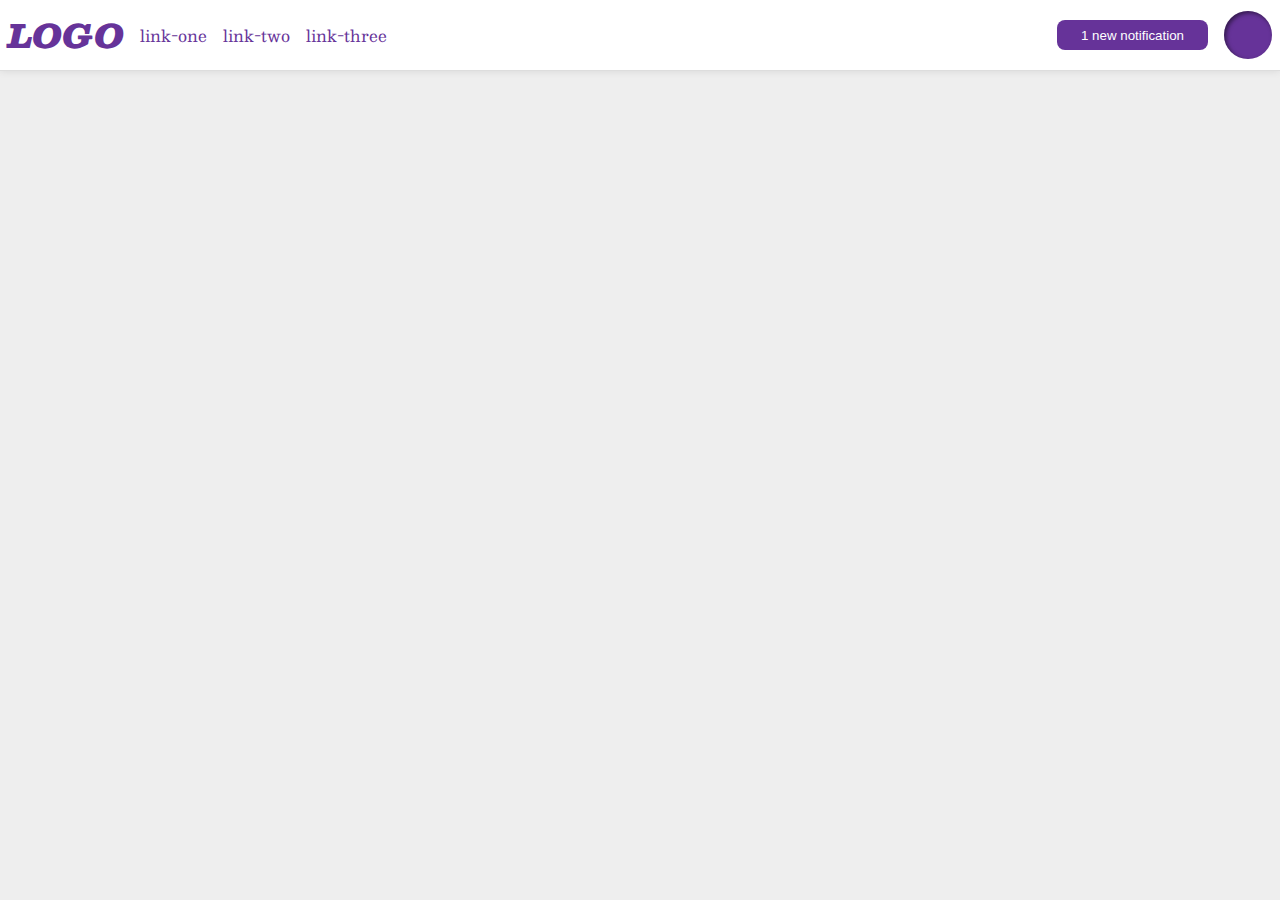
<file: flex/03-flex-header-2/index.html>
<!DOCTYPE html>
<html lang="en">
<head>
  <meta charset="UTF-8">
  <meta http-equiv="X-UA-Compatible" content="IE=edge">
  <meta name="viewport" content="width=device-width, initial-scale=1.0">
  <title>Flex Header 2</title>
  <link rel="stylesheet" href="style.css">
</head>
<body>
  <div class="header">
    <div class="left">
      <div class="logo">
        LOGO
      </div>
      <ul class="links">
        <li><a href="google.com">link-one</a></li>
        <li><a href="google.com">link-two</a></li>
        <li><a href="google.com">link-three</a></li>
      </ul>
    </div>

    <div class="right">
      <button class="notifications">
        1 new notification
      </button>
      <div class="profile-image"></div>
    </div>

  </div>
</body>
</html>
</file>
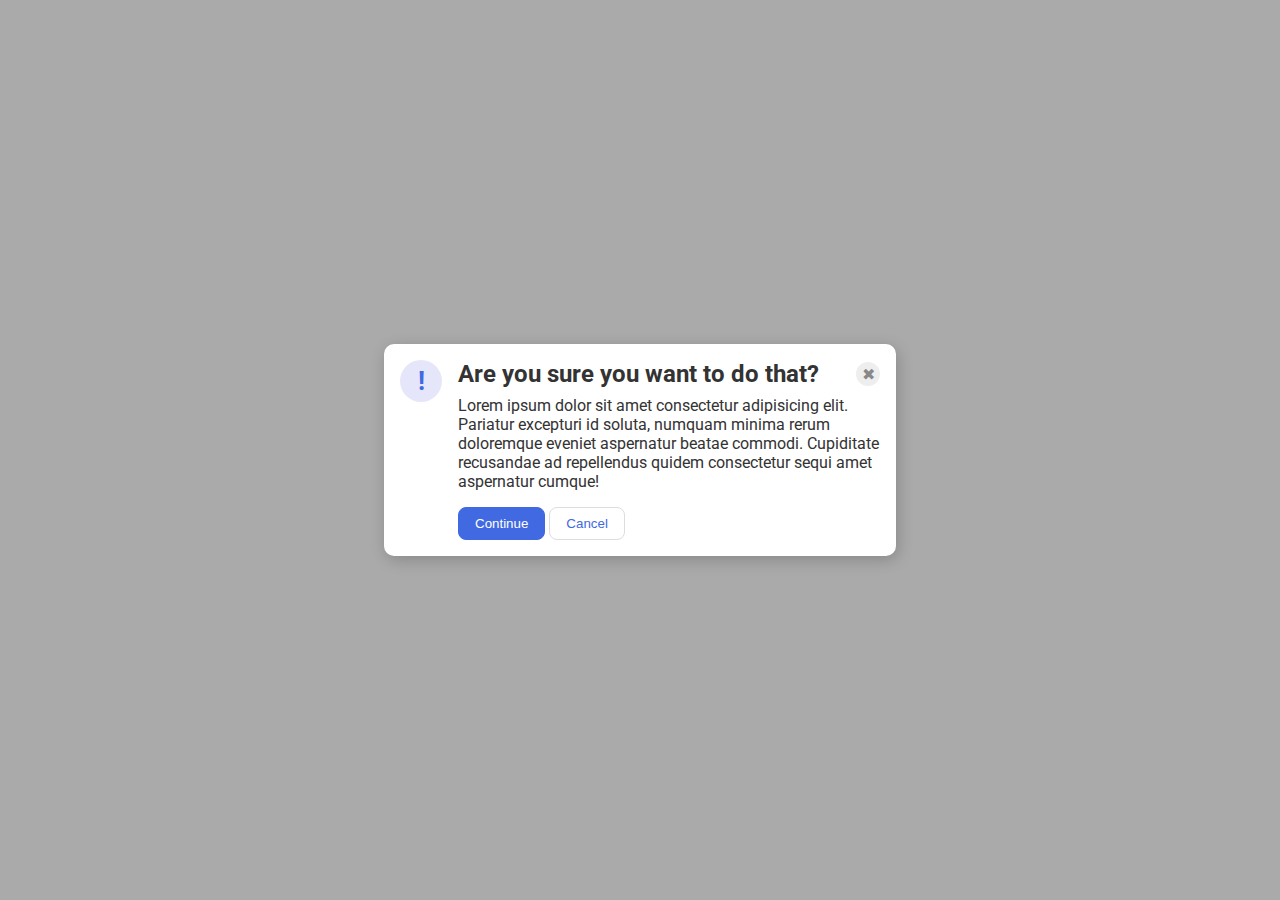
<file: flex/05-flex-modal/index.html>
<!DOCTYPE html>
<html lang="en">
<head>
  <meta charset="UTF-8">
  <meta http-equiv="X-UA-Compatible" content="IE=edge">
  <meta name="viewport" content="width=device-width, initial-scale=1.0">
  <link rel="stylesheet" href="style.css">
  <title>Modal</title>
</head>
<body>
  <div class="modal">
    <div class="icon">!</div>

    <div class="container">
      
      <div class="header">Are you sure you want to do that?
        <div class="close-button">✖</div>
      </div>
      
      <div class="text">Lorem ipsum dolor sit amet consectetur adipisicing elit. Pariatur excepturi id soluta, numquam minima rerum doloremque eveniet aspernatur beatae commodi. Cupiditate recusandae ad repellendus quidem consectetur sequi amet aspernatur cumque!</div>
      <button class="continue">Continue</button>
      <button class="cancel">Cancel</button>
    </div>

  </div>
</body>
</html>
</file>
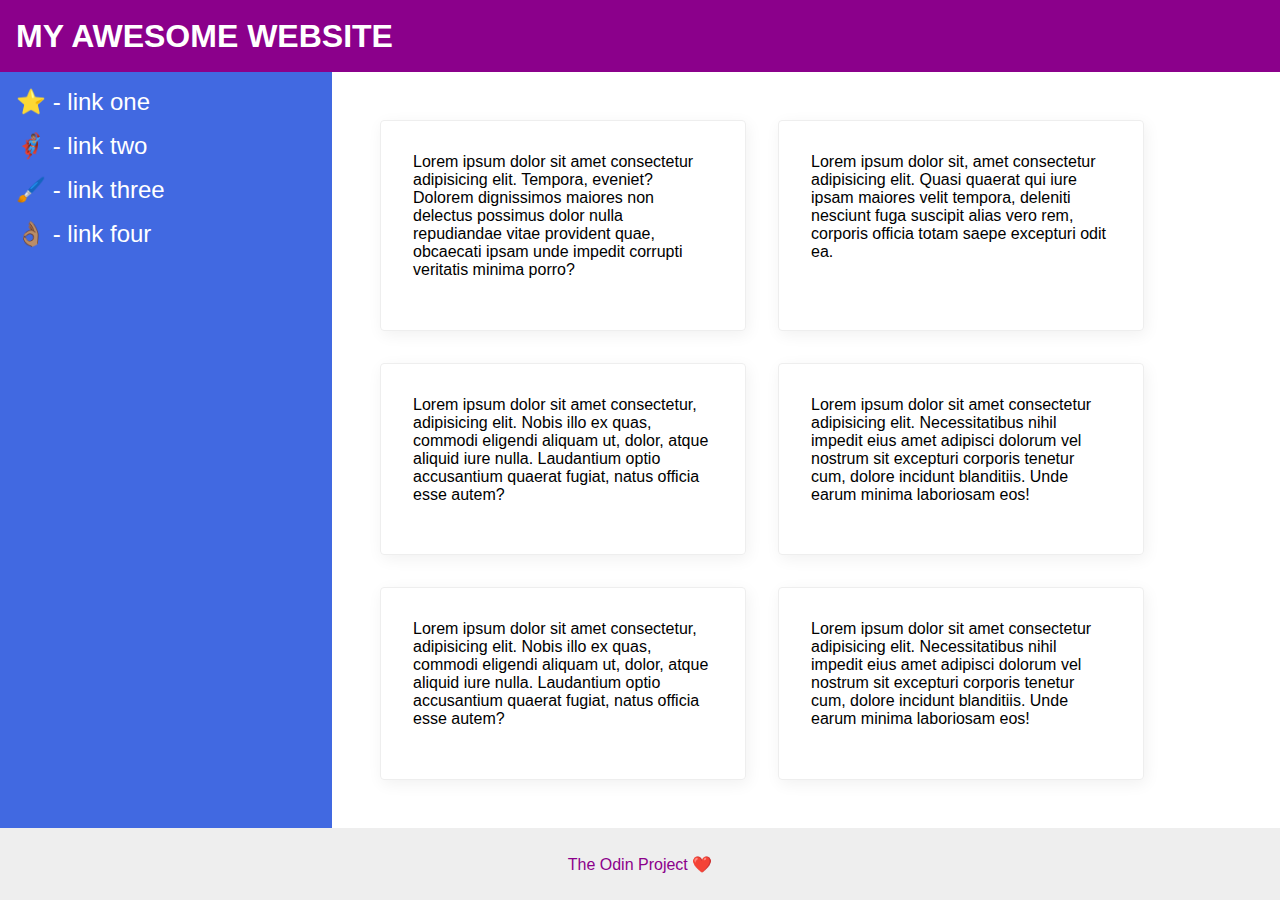
<file: flex/07-flex-layout-2/index.html>
<!DOCTYPE html>
<html lang="en">
<head>
  <meta charset="UTF-8">

  <meta http-equiv="X-UA-Compatible" content="IE=edge">
  <meta name="viewport" content="width=device-width, initial-scale=1.0">

  <title>The Holy Grail</title>

  <link rel="stylesheet" href="style.css">
</head>
<body>

  <div class="header">
    MY AWESOME WEBSITE
  </div>
  
  <div class="content">

    <div class="sidebar">
      <ul>
        <li><a href="google.com">⭐ - link one</a></li>
        <li><a href="google.com">🦸🏽‍♂️ - link two</a></li>
        <li><a href="google.com">🖌️ - link three</a></li>
        <li><a href="google.com">👌🏽 - link four</a></li>
      </ul>
    </div>
  
    <div class="cards">
      <div class="card">Lorem ipsum dolor sit amet consectetur adipisicing elit. Tempora, eveniet? Dolorem dignissimos maiores non delectus possimus dolor nulla repudiandae vitae provident quae, obcaecati ipsam unde impedit corrupti veritatis minima porro?</div>
      <div class="card">Lorem ipsum dolor sit, amet consectetur adipisicing elit. Quasi quaerat qui iure ipsam maiores velit tempora, deleniti nesciunt fuga suscipit alias vero rem, corporis officia totam saepe excepturi odit ea.</div>
      <div class="card">Lorem ipsum dolor sit amet consectetur, adipisicing elit. Nobis illo ex quas, commodi eligendi aliquam ut, dolor, atque aliquid iure nulla. Laudantium optio accusantium quaerat fugiat, natus officia esse autem?</div>
      <div class="card">Lorem ipsum dolor sit amet consectetur adipisicing elit. Necessitatibus nihil impedit eius amet adipisci dolorum vel nostrum sit excepturi corporis tenetur cum, dolore incidunt blanditiis. Unde earum minima laboriosam eos!</div>
      <div class="card">Lorem ipsum dolor sit amet consectetur, adipisicing elit. Nobis illo ex quas, commodi eligendi aliquam ut, dolor, atque aliquid iure nulla. Laudantium optio accusantium quaerat fugiat, natus officia esse autem?</div>
      <div class="card">Lorem ipsum dolor sit amet consectetur adipisicing elit. Necessitatibus nihil impedit eius amet adipisci dolorum vel nostrum sit excepturi corporis tenetur cum, dolore incidunt blanditiis. Unde earum minima laboriosam eos!</div>
    </div>
    
  </div>
  
  <div class="footer">
    The Odin Project ❤️
  </div>

</body>
</html>
</file>
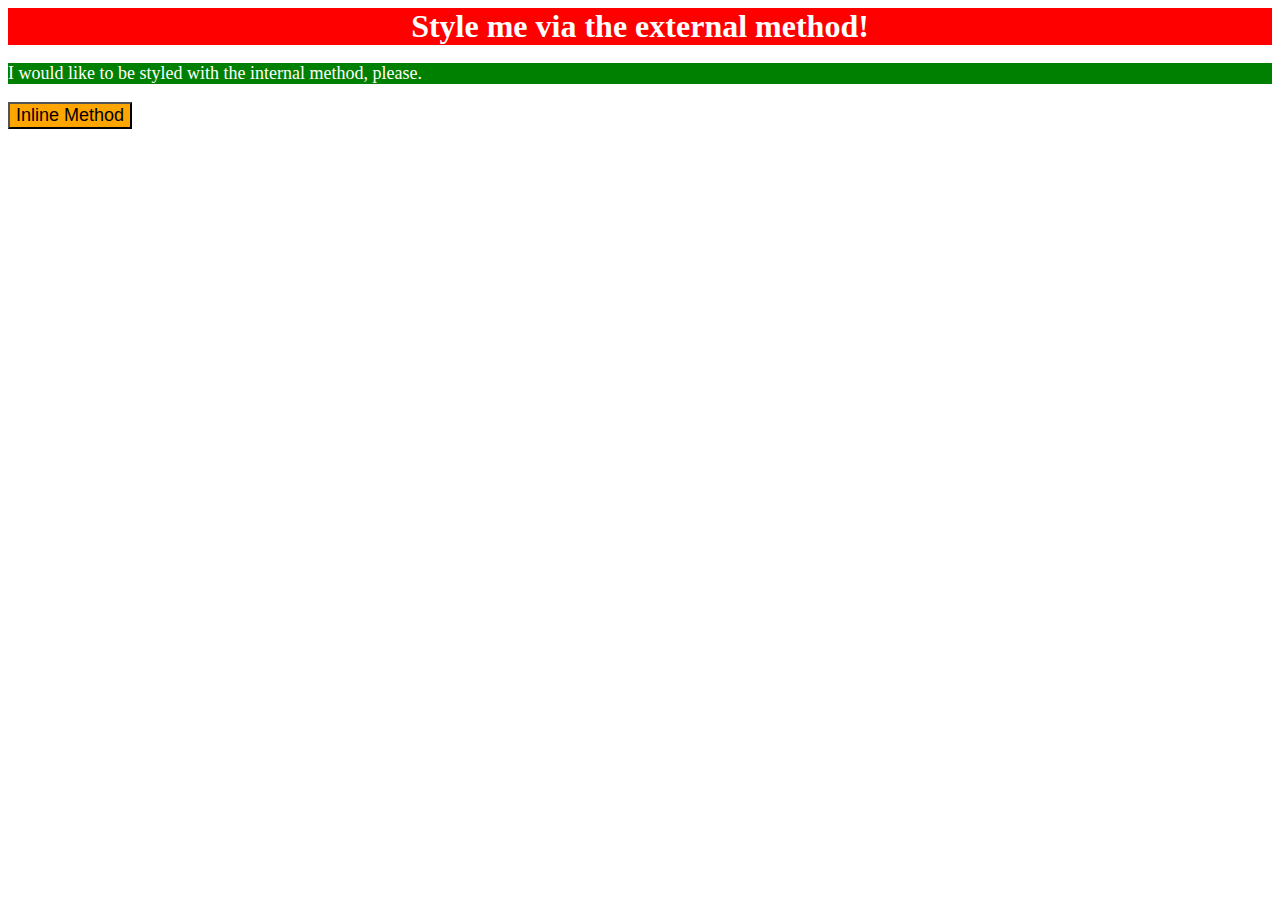
<file: foundations/01-css-methods/index.html>
<!DOCTYPE html>
<html lang="en">
<head>
  <meta charset="UTF-8">
  <meta http-equiv="X-UA-Compatible" content="IE=edge">
  <meta name="viewport" content="width=device-width, initial-scale=1.0">
  <title>Methods for Adding CSS</title>
  <link rel="stylesheet" href="./styles.css">
  <style>
    p {
      background-color: green;
      color: white;
      font-size: 18px;
    }
  </style>
</head>
<body>
  <div>Style me via the external method!</div>
  <p>I would like to be styled with the internal method, please.</p>
  <button style="background-color: orange; font-size: 18px;">Inline Method</button>
</body>
</html>
</file>
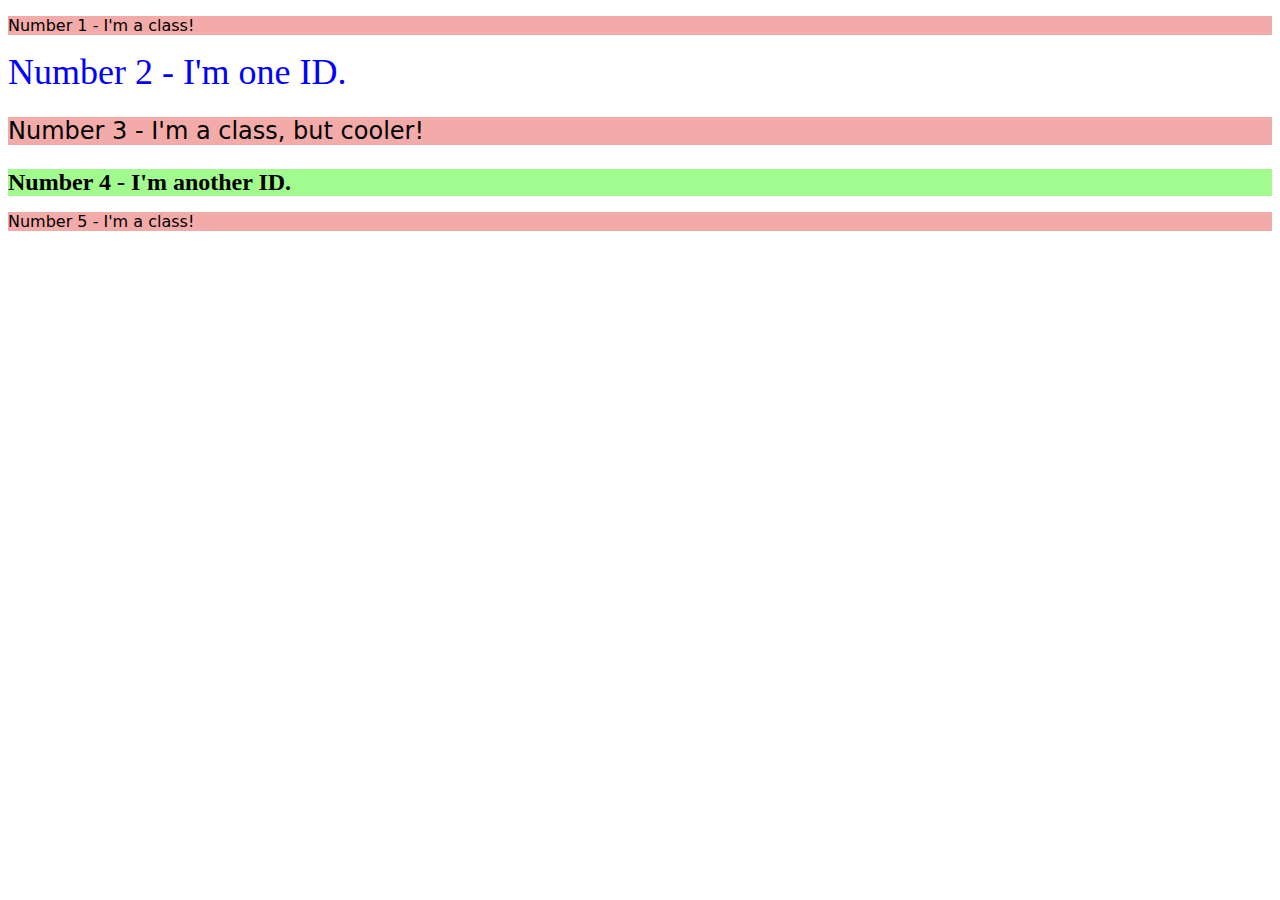
<file: foundations/02-class-id-selectors/index.html>
<!DOCTYPE html>
<html lang="en">
<head>
  <meta charset="UTF-8">
  <meta http-equiv="X-UA-Compatible" content="IE=edge">
  <meta name="viewport" content="width=device-width, initial-scale=1.0">
  <title>Class and ID Selectors</title>
  <link rel="stylesheet" href="style.css">
</head>
<body>
  <p class="class1">Number 1 - I'm a class!</p>
  <div id="num2">Number 2 - I'm one ID.</div>
  <p class="class1 class2">Number 3 - I'm a class, but cooler!</p>
  <div id="num4">Number 4 - I'm another ID.</div>
  <p class="class1">Number 5 - I'm a class!</p>
</body>
</html>
</file>
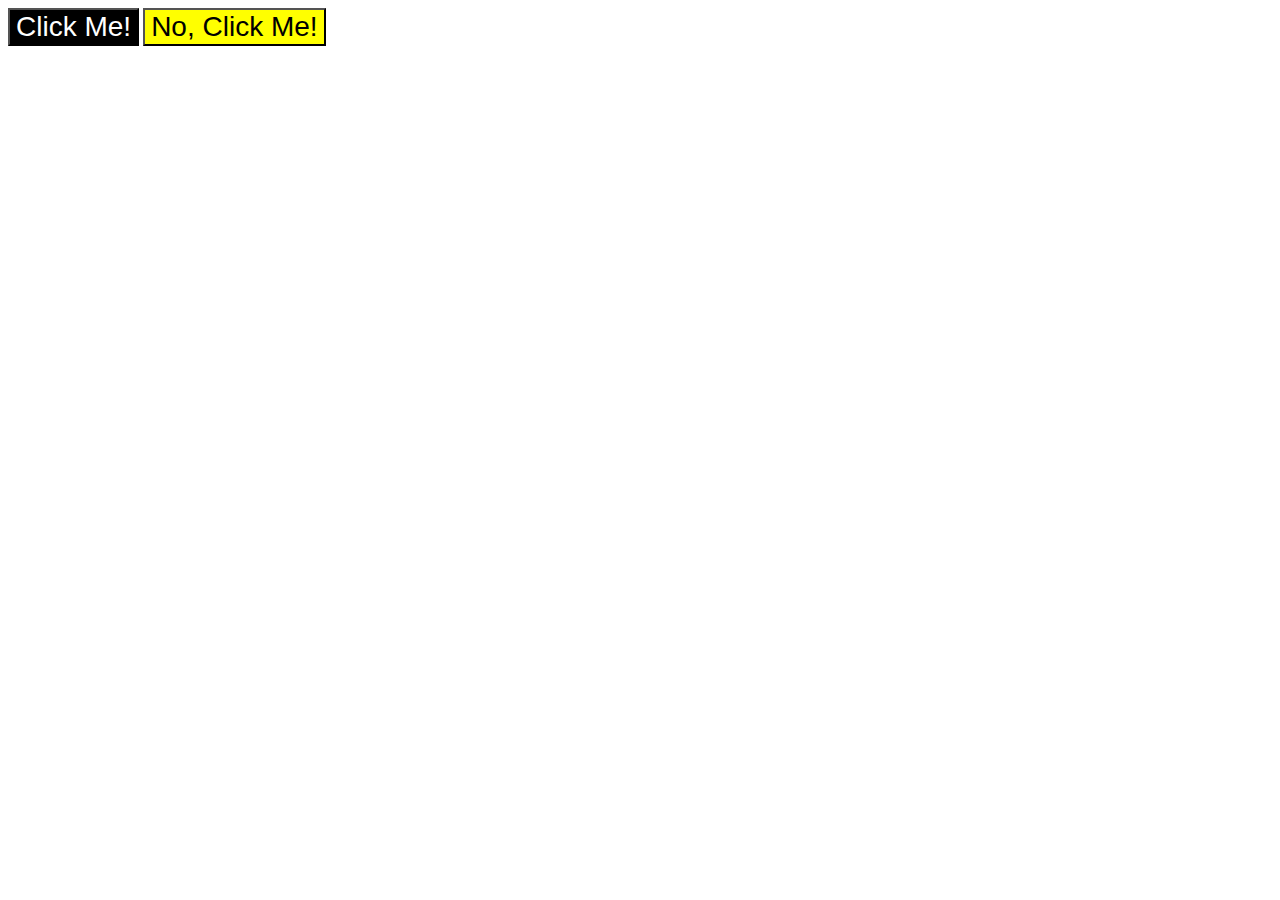
<file: foundations/03-grouping-selectors/index.html>
<!DOCTYPE html>
<html lang="en">
<head>
  <meta charset="UTF-8">
  <meta http-equiv="X-UA-Compatible" content="IE=edge">
  <meta name="viewport" content="width=device-width, initial-scale=1.0">
  <title>Grouping Selectors</title>
  <link rel="stylesheet" href="style.css">
</head>
<body>
  <button class="btn1">Click Me!</button>
  <button class="btn2">No, Click Me!</button>
</body>
</html>
</file>
<file: flex/03-flex-header-2/style.css>
/* this is some magical font-importing.  
you'll learn about it later. */
@import url('https://fonts.googleapis.com/css2?family=Besley:ital,wght@0,400;1,900&display=swap');

body {
  margin: 0;
  background: #eee;
  font-family: Besley, serif;
}

.header {
  background: white;
  border-bottom: 1px solid #ddd;
  box-shadow: 0 0 8px rgba(0,0,0,.1);
  display: flex;
  justify-content: space-between;
  /* align-items: center; */
  padding: 8px;
}

.profile-image {
  background: rebeccapurple;
  box-shadow: inset 2px 2px 4px rgba(0,0,0,.5);
  border-radius: 50%;
  width: 48px;
  height:  48px;
}

.logo {
  color: rebeccapurple;
  font-size: 32px;
  font-weight: 900;
  font-style: italic;
}

button {
  border: none;
  border-radius: 8px;
  background: rebeccapurple;
  color: white;
  padding: 8px 24px;
}

a {
  /* this removes the line under our links */
  text-decoration: none;
  color: rebeccapurple;
}

ul {
  list-style-type: none;
  display: flex;
  gap: 16px;
  margin: 0;
  padding: 0;
  /* align-items: center; */
}

.left, .right {
  display: flex;
  gap: 16px;
  align-items: center;
}

.notifications {
  height: 30px;
}
</file>
<file: flex/05-flex-modal/style.css>
@import url('https://fonts.googleapis.com/css2?family=Roboto:wght@400;700&display=swap');

html, body {
  height: 100%;
}

body {
  font-family: Roboto, sans-serif;
  margin: 0;
  background: #aaa;
  color: #333;
  /* I'll give you this one for free lol */
  display: flex;
  align-items: center;
  justify-content: center;
}

.modal {
  background: white;
  width: 480px;
  border-radius: 10px;
  box-shadow: 2px 4px 16px rgba(0,0,0,.2);
  padding: 16px;
  display: flex;
  gap: 16px;
}

.icon {
  color: royalblue;
  font-size: 26px;
  font-weight: 700;
  background: lavender;
  width: 42px;
  height: 42px;
  border-radius: 50%;
  display: flex;
  align-items: center;
  justify-content: center;
  flex-shrink: 0;
}

.close-button {
  background: #eee;
  border-radius: 50%;
  color: #888;
  font-weight: 400;
  font-size: 16px;
  height: 24px;
  width: 24px;
  display: flex;
  align-items: center;
  justify-content: center;
}

button {
  padding: 8px 16px;
  border-radius: 8px;
}

button.continue {
  background: royalblue;
  border: 1px solid royalblue;
  color: white;
}

button.cancel {
  background: white;
  border: 1px solid #ddd;
  color: royalblue;
}

.header {
  font-size: 1.5em;
  font-weight: 700;
  display: flex;
  align-items: center;
  justify-content: space-between;
  margin-bottom: 8px;
}

.text {
  margin-bottom: 16px;
}
</file>
<file: flex/07-flex-layout-2/style.css>
body {
  font-family: -apple-system, BlinkMacSystemFont, 'Segoe UI', Roboto, Oxygen, Ubuntu, Cantarell, 'Open Sans', 'Helvetica Neue', sans-serif;
  margin: 0;
  min-height: 100vh;
  display: flex;
  flex-direction: column;
}

.header {
  height: 72px;
  background: darkmagenta;
  color: white;
  font-size: 32px;
  font-weight: 900;
  display: flex;
  align-items: center;
  padding-left: 16px;
}

.footer {
  height: 72px;
  background: #eee;
  color: darkmagenta;
  display: flex;
  justify-content: center;
  align-items: center;
}

.sidebar {
  width: 300px;
  background: royalblue;
  flex-shrink: 0;
  padding: 16px;
}

.sidebar ul {
  margin: 0;
  padding: 0;
  list-style-type: none;
}

.sidebar li {
  margin-bottom: 16px;
}

.sidebar a {
  font-size: 24px;
  color: #fff;
  text-decoration: none;
}

.card {
  border: 1px solid #eee;
  box-shadow: 2px 4px 16px rgba(0,0,0,.06);
  border-radius: 4px;
  width: 300px;
  padding: 32px;
  margin: 16px;
}

.content {
  display: flex;
  flex: 1;
}

.cards {
  display: flex;
  flex-wrap: wrap;
  padding: 32px;
}
</file>
<file: foundations/01-css-methods/styles.css>
div {
    background-color: red;
    color: white;
    font-size: 32px;
    text-align: center;
    font-weight: bold;
}
</file>
<file: foundations/02-class-id-selectors/style.css>
/* Odd-numbered elements */
.class1 { 
    background-color: rgb(243, 171, 169);
    font-family: Verdana, "DejaVu Sans", sans-serif;
}

.class1.class2 {
    font-size: 24px;
}

#num2 {
    color: hsl(240, 100%, 50%);
    font-size: 36px;
}

#num4 {
    background-color: #A1FB8F;
    font-size: 24px;
    font-weight: 700;
}
</file>
<file: foundations/03-grouping-selectors/style.css>
.btn1 {
    background-color: #000000;
    color: rgb(255, 255, 255);
}

.btn2 {
    background-color: hsl(60, 100%, 50%);
}

.btn1, 
.btn2 {
    font-size: 28px;
    font-family: Helvetica, 'Times New Roman', sans-serif;
}
</file>
